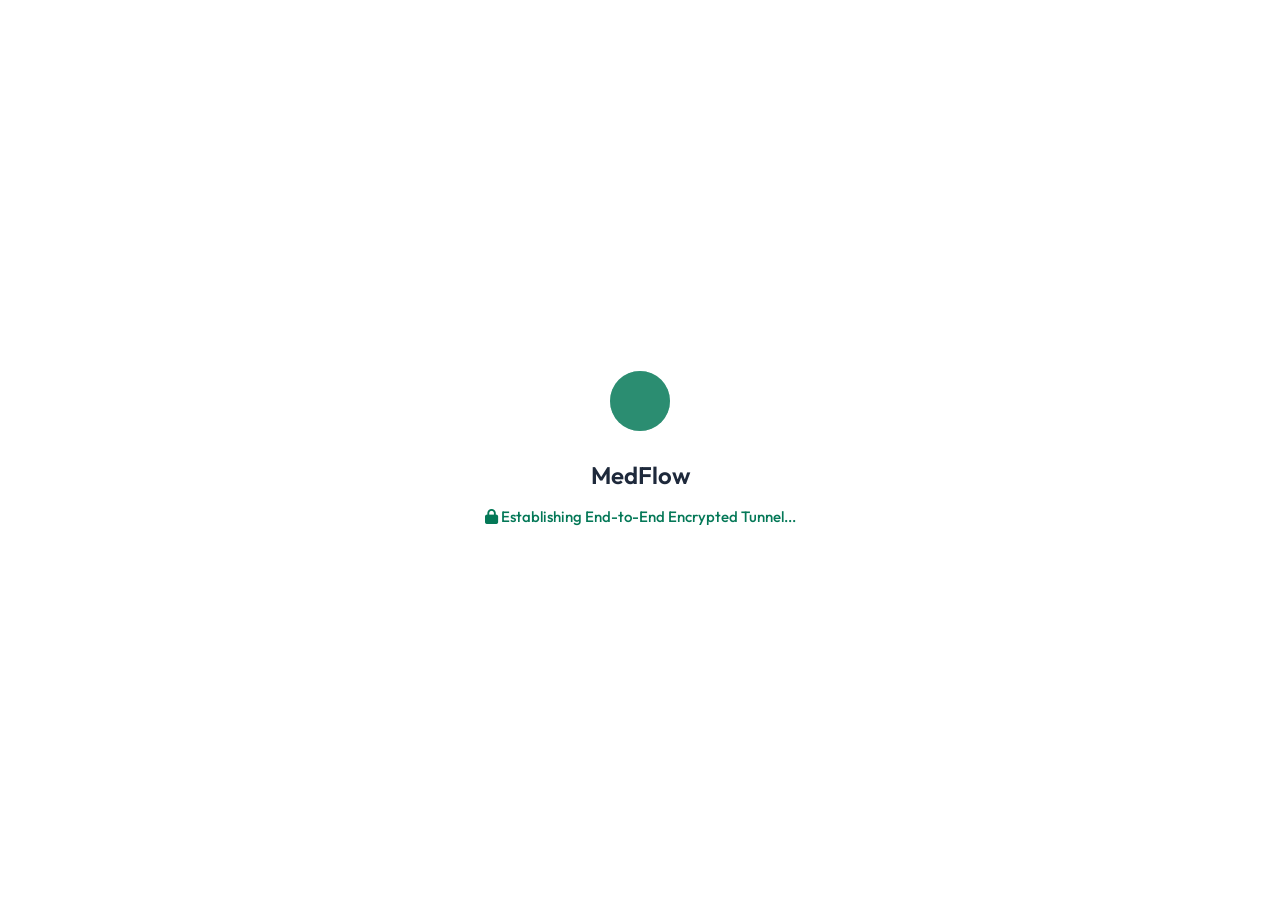
<file: index.html>
<!DOCTYPE html>
<html lang="en">

<head>
    <meta charset="UTF-8">
    <meta name="viewport" content="width=device-width, initial-scale=1.0">
    <title>MedFlow - Secure Patient Portal</title>
    <link rel="stylesheet" href="style.css">
    <link href="https://fonts.googleapis.com/css2?family=Outfit:wght@300;400;500;600;700&display=swap" rel="stylesheet">
    <link rel="stylesheet" href="https://cdnjs.cloudflare.com/ajax/libs/font-awesome/6.4.0/css/all.min.css">
</head>

<body>
    <!-- Global Loading Animation -->
    <div id="loading-screen" class="loading-overlay">
        <div class="spinner">
            <div class="double-bounce1"></div>
            <div class="double-bounce2"></div>
        </div>
        <h2>MedFlow</h2>
        <p class="secure-text"><i class="fa-solid fa-lock"></i> Establishing End-to-End Encrypted Tunnel...</p>
    </div>

    <!-- Notification Toast -->
    <div id="toast" class="toast hidden"></div>

    <div class="app-container">
        <!-- Header -->
        <header class="fade-in">
            <div class="logo">
                <i class="fa-solid fa-notes-medical"></i> MedFlow
            </div>
            <div id="user-controls" class="hidden slide-in-right flex-center">
                <div class="trust-badge mr-2"><i class="fa-solid fa-shield-halved"></i> HIPAA Compliant</div>
                <span id="current-user-display" class="user-badge"></span>
                <button id="logout-btn" class="btn btn-text">Logout</button>
            </div>
        </header>

        <!-- Login View -->
        <main id="view-login" class="view active fade-in-up">
            <div class="login-wrapper">
                <div class="login-left">
                    <h1>Seamless Care,<br>Intelligent Routing.</h1>
                    <p>Connect with the right specialist instantly. Our AI-driven platform ensures your health data
                        reaches the right doctor, securely and immediately.</p>
                    <div class="trust-indicators mt-2">
                        <span><i class="fa-solid fa-lock"></i> 256-bit Encryption</span>
                        <span><i class="fa-solid fa-user-doctor"></i> Verified Specialists</span>
                        <span><i class="fa-solid fa-bolt"></i> Instant Routing</span>
                    </div>
                </div>

                <div class="login-right">
                    <div class="login-card subtle-shadow">
                        <div class="login-tabs">
                            <button class="tab-btn active" data-tab="patient-login-form">Patient Portal</button>
                            <button class="tab-btn" data-tab="doctor-login-form">Doctor Portal</button>
                        </div>

                        <!-- Patient Login Form -->
                        <form id="patient-login-form" class="login-form active-form">
                            <div class="form-group">
                                <label>Patient ID / Email</label>
                                <input type="text" id="p-login-email" class="form-control" value="demo@patient.com"
                                    required>
                            </div>
                            <div class="form-group">
                                <label>Password</label>
                                <input type="password" id="p-login-pass" class="form-control" value="password123"
                                    required>
                            </div>
                            <button type="submit" class="btn btn-primary btn-full pulse-hover mt-1"><i
                                    class="fa-solid fa-arrow-right-to-bracket"></i> Login Securely</button>
                        </form>

                        <!-- Doctor Login Form -->
                        <form id="doctor-login-form" class="login-form hidden-form">
                            <div class="form-group">
                                <label>Provider ID</label>
                                <select id="d-login-email" class="form-control">
                                    <option value="dr_smith">Dr. Smith - Cardiology</option>
                                    <option value="dr_jones">Dr. Jones - General Medicine</option>
                                    <option value="dr_chen">Dr. Chen - Orthopedics</option>
                                    <option value="dr_patel">Dr. Patel - Dermatology</option>
                                    <option value="dr_williams">Dr. Williams - Pediatrics</option>
                                </select>
                            </div>
                            <div class="form-group">
                                <label>Secure PIN</label>
                                <input type="password" id="d-login-pass" class="form-control" value="doc123" required>
                            </div>
                            <button type="submit" class="btn btn-secondary btn-full pulse-hover mt-1"><i
                                    class="fa-solid fa-user-doctor"></i> Access Provider Dashboard</button>
                        </form>
                    </div>
                </div>
            </div>
        </main>

        <!-- Patient View -->
        <main id="view-patient" class="view hidden">
            <div class="dashboard-grid">

                <!-- New Request Form -->
                <div class="panel subtle-shadow fade-in-up flex-col" style="animation-delay: 0.1s;">
                    <div class="panel-header">
                        <h3><i class="fa-solid fa-stethoscope text-primary"></i> Describe Your Symptoms</h3>
                        <p class="text-sm text-muted">Your information is encrypted and routed to the best available
                            specialist.</p>
                    </div>
                    <form id="patient-request-form" class="flex-grow flex-col">
                        <div class="form-group">
                            <label>Primary Symptom</label>
                            <input type="text" id="p-type" class="form-control"
                                placeholder="e.g. Sharp chest pain, severe skin rash..." required>
                        </div>
                        <div class="form-group">
                            <label>Severity Level</label>
                            <div class="radio-group">
                                <label class="radio-btn"><input type="radio" name="priority" value="Low" checked>
                                    Mild</label>
                                <label class="radio-btn"><input type="radio" name="priority" value="Medium">
                                    Moderate</label>
                                <label class="radio-btn"><input type="radio" name="priority" value="High"> High</label>
                                <label class="radio-btn emergency"><input type="radio" name="priority"
                                        value="Emergency"> ER</label>
                            </div>
                        </div>
                        <div class="form-group flex-grow">
                            <label>Detailed Description</label>
                            <textarea id="p-desc" class="form-control h-full" rows="4"
                                placeholder="How long have you felt this way? Any other details?" required></textarea>
                        </div>

                        <!-- Media Upload Simulation -->
                        <div class="form-group mb-0">
                            <label>Secure Attachments <span class="badge-lock"><i class="fa-solid fa-lock"></i>
                                    E2EE</span></label>
                            <div class="upload-buttons">
                                <button type="button" class="btn btn-upload fade-bounce" data-type="image"><i
                                        class="fa-solid fa-image"></i> Photo</button>
                                <button type="button" class="btn btn-upload fade-bounce" data-type="audio"><i
                                        class="fa-solid fa-microphone"></i> Voice</button>
                                <button type="button" class="btn btn-upload fade-bounce" data-type="video"><i
                                        class="fa-solid fa-video"></i> Video</button>
                            </div>
                            <div id="attached-media" class="hidden mt-1">
                                <div class="attachment-pill">
                                    <i class="fa-solid fa-shield-check"></i> <span id="media-label">File</span> <i
                                        class="fa-solid fa-times remove-media"></i>
                                </div>
                            </div>
                        </div>

                        <!-- Encryption Overlay -->
                        <div id="encryption-overlay" class="encryption-status hidden">
                            <div class="lock-container"><i class="fa-solid fa-lock" id="lock-icon"></i></div>
                            <div class="enc-text">Securing payload via AES-256...</div>
                            <div class="progress-bar-container">
                                <div class="progress-bar"></div>
                            </div>
                        </div>

                        <button type="submit" class="btn btn-primary btn-full mt-2" id="submit-req-btn">
                            <i class="fa-solid fa-paper-plane"></i> Submit Securely
                        </button>
                    </form>
                </div>

                <!-- Patient Request History -->
                <div class="panel subtle-shadow fade-in-up flex-col" style="animation-delay: 0.2s;">
                    <div class="panel-header flex-between">
                        <div>
                            <h3><i class="fa-solid fa-clipboard-list text-primary"></i> My Active Queries</h3>
                        </div>
                        <button id="refresh-patient-btn" class="btn btn-icon-small"><i
                                class="fa-solid fa-rotate-right"></i></button>
                    </div>
                    <div id="patient-queries-list" class="queries-list flex-grow">
                        <!-- Populated by JS -->
                    </div>
                </div>

            </div>
        </main>

        <!-- Doctor View -->
        <main id="view-doctor" class="view hidden">
            <div class="dashboard-header subtle-shadow fade-in-up mb-2">
                <div class="doc-profile">
                    <div class="doc-avatar"><i class="fa-solid fa-user-doctor"></i></div>
                    <div>
                        <h2 id="doc-greeting">Welcome, Dr.</h2>
                        <span id="doc-specialty" class="badge-pill specialty-badge">Specialty</span>
                    </div>
                </div>
                <div class="stats-mini">
                    <div class="stat-box pulse-bg">
                        <span class="stat-num" id="doc-total-req">0</span>
                        <span class="stat-label">Pending Reviews</span>
                    </div>
                </div>
            </div>

            <div class="panel subtle-shadow fade-in-up" style="animation-delay: 0.1s;">
                <div class="panel-header flex-between mb-2">
                    <h3><i class="fa-solid fa-inbox text-primary"></i> Secure Patient Queue</h3>
                    <button id="refresh-doc-btn" class="btn btn-outline"><i class="fa-solid fa-arrows-rotate"></i> Sync
                        Data</button>
                </div>

                <div id="doctor-queue-list" class="queue-list grid-list">
                    <!-- Populated by JS -->
                </div>
            </div>
        </main>

    </div>

    <!-- Details Modal -->
    <div id="details-modal" class="modal hidden">
        <div class="modal-backdrop"></div>
        <div class="modal-content scale-in">
            <button class="close-modal"><i class="fa-solid fa-xmark"></i></button>
            <div class="modal-header">
                <span class="modal-id" id="modal-req-id">REQ-000</span>
                <span id="modal-status-badge"></span>
            </div>
            <h2 id="modal-title" class="mb-1">Query Details</h2>
            <div id="modal-body" class="modal-body-scroll"></div>

            <!-- Message / OP Booking Section -->
            <div id="interaction-zone" class="interaction-zone mt-2 hidden">
                <!-- Dynamically populated based on user type and status -->
            </div>

            <div id="modal-actions" class="modal-footer mt-2"></div>
        </div>
    </div>

    <!-- The actual Google Sheets saving logic and frontend DB -->
    <script src="app.js"></script>
</body>

</html>
</file>
<file: style.css>
/* Reset & Variables */
:root {
    /* Calming, clinical color palette */
    --primary: #047857;
    /* Emerald green - Trust, Health */
    --primary-hover: #059669;
    --primary-light: #d1fae5;
    --secondary: #2563eb;
    /* Deep Blue - Professionalism */
    --secondary-hover: #1d4ed8;
    --danger: #ef4444;
    /* Softer red */
    --danger-light: #fee2e2;
    --warning: #f59e0b;
    --warning-light: #fef3c7;
    --bg-color: #f8fafc;
    /* Very light gray/blue off-white */
    --surface: #ffffff;
    --text-dark: #1e293b;
    --text-muted: #64748b;
    --border: #e2e8f0;
    --shadow-soft: 0 4px 20px -5px rgba(0, 0, 0, 0.05);
    /* Softer shadow */
    --shadow-hover: 0 10px 25px -5px rgba(0, 0, 0, 0.1);
}

* {
    box-sizing: border-box;
    margin: 0;
    padding: 0;
    font-family: 'Outfit', sans-serif;
}

body {
    background-color: var(--bg-color);
    color: var(--text-dark);
    line-height: 1.6;
    overflow-x: hidden;
}

.app-container {
    max-width: 1200px;
    margin: 0 auto;
    padding: 0 20px 40px;
}

/* Typography & Utils */
h1,
h2,
h3 {
    color: var(--text-dark);
    font-weight: 600;
}

.hidden {
    display: none !important;
}

.mt-1 {
    margin-top: 10px;
}

.mt-2 {
    margin-top: 20px;
}

.mb-0 {
    margin-bottom: 0px !important;
}

.mb-1 {
    margin-bottom: 10px;
}

.mb-2 {
    margin-bottom: 20px;
}

.mr-2 {
    margin-right: 20px;
}

.flex-between {
    display: flex;
    justify-content: space-between;
    align-items: center;
}

.flex-center {
    display: flex;
    align-items: center;
}

.flex-col {
    display: flex;
    flex-direction: column;
}

.flex-grow {
    flex-grow: 1;
}

.h-full {
    height: 100%;
    min-height: 120px;
}

.text-primary {
    color: var(--primary);
}

.text-sm {
    font-size: 14px;
}

.text-muted {
    color: var(--text-muted);
}

/* Loading Animation */
.loading-overlay {
    position: fixed;
    top: 0;
    left: 0;
    width: 100%;
    height: 100%;
    background: var(--surface);
    z-index: 9999;
    display: flex;
    flex-direction: column;
    justify-content: center;
    align-items: center;
    transition: opacity 0.5s ease;
}

.spinner {
    width: 60px;
    height: 60px;
    position: relative;
    margin-bottom: 25px;
}

.double-bounce1,
.double-bounce2 {
    width: 100%;
    height: 100%;
    border-radius: 50%;
    background-color: var(--primary);
    opacity: 0.6;
    position: absolute;
    top: 0;
    left: 0;
    animation: sk-bounce 2.0s infinite ease-in-out;
}

.double-bounce2 {
    animation-delay: -1.0s;
}

@keyframes sk-bounce {

    0%,
    100% {
        transform: scale(0.0)
    }

    50% {
        transform: scale(1.0)
    }
}

.secure-text {
    color: var(--primary);
    font-weight: 500;
    margin-top: 10px;
    font-size: 15px;
}

/* Toast */
.toast {
    position: fixed;
    bottom: 30px;
    left: 50%;
    transform: translateX(-50%) translateY(100px);
    background: #1e293b;
    color: white;
    padding: 14px 28px;
    border-radius: 30px;
    font-weight: 500;
    font-size: 15px;
    z-index: 1000;
    box-shadow: 0 10px 25px rgba(0, 0, 0, 0.2);
    transition: transform 0.4s cubic-bezier(0.175, 0.885, 0.32, 1.275);
    display: flex;
    gap: 10px;
    align-items: center;
}

.toast.show {
    transform: translateX(-50%) translateY(0);
}

/* Header */
header {
    display: flex;
    justify-content: space-between;
    align-items: center;
    padding: 30px 0 40px 0;
}

.logo {
    font-size: 28px;
    font-weight: 700;
    color: var(--primary);
    display: flex;
    align-items: center;
    gap: 12px;
    letter-spacing: -0.5px;
}

.logo span {
    color: var(--text-dark);
    font-weight: 400;
}

.user-badge {
    background: var(--surface);
    border: 1px solid var(--border);
    padding: 8px 18px;
    border-radius: 20px;
    font-size: 14px;
    font-weight: 500;
    display: inline-flex;
    align-items: center;
    gap: 8px;
    box-shadow: var(--shadow-soft);
}

.trust-badge {
    font-size: 13px;
    font-weight: 600;
    color: var(--primary);
    border: 1px solid var(--primary-light);
    background: #f0fdf4;
    padding: 6px 12px;
    border-radius: 20px;
}

/* Login */
.login-wrapper {
    display: flex;
    gap: 60px;
    align-items: center;
    min-height: 65vh;
}

.login-left {
    flex: 1.2;
    padding-right: 20px;
}

.login-left h1 {
    font-size: 3.5rem;
    line-height: 1.1;
    margin-bottom: 24px;
    color: var(--primary);
    letter-spacing: -1px;
}

.login-left p {
    font-size: 1.1rem;
    color: var(--text-muted);
    line-height: 1.7;
}

.trust-indicators {
    display: flex;
    gap: 20px;
    color: var(--text-muted);
    font-size: 14px;
    font-weight: 500;
}

.trust-indicators span i {
    color: var(--primary);
    margin-right: 5px;
}

.login-right {
    flex: 0.8;
    min-width: 400px;
}

@media(max-width: 900px) {
    .login-wrapper {
        flex-direction: column;
    }

    .login-left {
        text-align: center;
    }

    .trust-indicators {
        justify-content: center;
        flex-wrap: wrap;
    }

    .login-right {
        width: 100%;
        min-width: auto;
    }
}

.login-card {
    background: var(--surface);
    border-radius: 24px;
    padding: 40px;
}

.login-tabs {
    display: flex;
    margin-bottom: 30px;
    border-bottom: 2px solid var(--border);
}

.tab-btn {
    flex: 1;
    background: none;
    border: none;
    padding: 12px;
    font-size: 16px;
    font-weight: 600;
    color: var(--text-muted);
    cursor: pointer;
    border-bottom: 3px solid transparent;
    margin-bottom: -2px;
    transition: 0.2s;
}

.tab-btn.active {
    color: var(--primary);
    border-bottom-color: var(--primary);
}

/* Panels */
.subtle-shadow {
    background: var(--surface);
    border-radius: 24px;
    padding: 35px;
    box-shadow: var(--shadow-soft);
    border: 1px solid rgba(226, 232, 240, 0.8);
}

.panel-header {
    margin-bottom: 20px;
}

.dashboard-grid {
    display: grid;
    grid-template-columns: 1fr 1fr;
    gap: 30px;
    align-items: stretch;
}

@media (max-width: 850px) {
    .dashboard-grid {
        grid-template-columns: 1fr;
    }
}

.dashboard-header {
    display: flex;
    justify-content: space-between;
    align-items: center;
}

.doc-profile {
    display: flex;
    align-items: center;
    gap: 20px;
}

.doc-avatar {
    width: 64px;
    height: 64px;
    border-radius: 20px;
    background: var(--primary-light);
    color: var(--primary);
    display: flex;
    justify-content: center;
    align-items: center;
    font-size: 28px;
}

.stats-mini .stat-box {
    background: var(--primary-light);
    color: var(--primary);
    padding: 15px 30px;
    border-radius: 20px;
    text-align: center;
    border: 1px solid #10b98133;
}

.stat-num {
    display: block;
    font-size: 32px;
    font-weight: 700;
    line-height: 1;
    margin-bottom: 5px;
}

.stat-label {
    font-size: 12px;
    font-weight: 600;
    text-transform: uppercase;
    letter-spacing: 1px;
}

/* Forms & Buttons */
.form-group {
    margin-bottom: 20px;
    text-align: left;
}

.form-group label {
    display: block;
    margin-bottom: 8px;
    font-weight: 500;
    font-size: 14px;
    color: var(--text-dark);
}

.form-control {
    width: 100%;
    padding: 14px 18px;
    border: 1px solid var(--border);
    border-radius: 14px;
    background: #f8fafc;
    font-size: 15px;
    transition: all 0.2s ease;
}

.form-control:focus {
    outline: none;
    border-color: var(--primary);
    background: #fff;
    box-shadow: 0 0 0 4px var(--primary-light);
}

.radio-group {
    display: flex;
    gap: 10px;
}

.radio-btn {
    flex: 1;
    padding: 12px 10px;
    text-align: center;
    border: 1px solid var(--border);
    border-radius: 12px;
    cursor: pointer;
    transition: 0.2s;
    font-size: 14px;
    font-weight: 500;
    background: #fff;
}

.radio-btn:hover {
    border-color: var(--primary);
    background: var(--primary-light);
}

.radio-btn input {
    display: none;
}

.radio-btn:has(input:checked) {
    background: var(--primary);
    color: white;
    border-color: var(--primary);
}

.radio-btn.emergency:has(input:checked) {
    background: var(--danger);
    border-color: var(--danger);
}

.btn {
    padding: 14px 28px;
    border-radius: 14px;
    border: none;
    font-weight: 600;
    cursor: pointer;
    transition: all 0.2s cubic-bezier(0.4, 0, 0.2, 1);
    display: inline-flex;
    align-items: center;
    gap: 10px;
    font-size: 15px;
    justify-content: center;
    letter-spacing: 0.3px;
}

.btn-primary {
    background: var(--primary);
    color: white;
}

.btn-primary:hover {
    background: var(--primary-hover);
    transform: translateY(-2px);
    box-shadow: 0 6px 15px rgba(4, 120, 87, 0.2);
}

.btn-secondary {
    background: var(--secondary);
    color: white;
}

.btn-secondary:hover {
    background: var(--secondary-hover);
    transform: translateY(-2px);
    box-shadow: 0 6px 15px rgba(37, 99, 235, 0.2);
}

.btn-outline {
    background: transparent;
    border: 2px solid var(--border);
    color: var(--text-dark);
}

.btn-outline:hover {
    border-color: var(--primary);
    color: var(--primary);
    background: var(--primary-light);
}

.btn-text {
    background: transparent;
    color: var(--text-muted);
}

.btn-text:hover {
    color: var(--danger);
    background: var(--danger-light);
}

.btn-full {
    width: 100%;
}

.btn-upload {
    background: #f8fafc;
    color: var(--text-dark);
    border: 2px dashed #cbd5e1;
    flex: 1;
}

.btn-upload:hover {
    border-color: var(--primary);
    color: var(--primary);
    background: var(--primary-light);
    border-style: solid;
}

.btn-icon-small {
    width: 40px;
    height: 40px;
    border-radius: 50%;
    background: #f1f5f9;
    display: flex;
    justify-content: center;
    align-items: center;
    color: var(--text-muted);
    cursor: pointer;
    border: none;
    transition: 0.2s;
    font-size: 16px;
}

.btn-icon-small:hover {
    background: var(--primary-light);
    color: var(--primary);
    transform: rotate(180deg);
}

.upload-buttons {
    display: flex;
    gap: 12px;
}

/* Badges & Media */
.badge-pill {
    display: inline-flex;
    align-items: center;
    gap: 6px;
    padding: 6px 14px;
    border-radius: 20px;
    font-size: 13px;
    font-weight: 600;
    border: 1px solid transparent;
}

.specialty-badge {
    background: var(--primary-light);
    color: var(--primary);
}

.status-Assigned {
    background: #fef3c7;
    color: #b45309;
    border-color: #fde68a;
}

.status-InProgress {
    background: #dbeafe;
    color: #1d4ed8;
    border-color: #bfdbfe;
}

.status-AwaitingResponse {
    background: #e0e7ff;
    color: #4338ca;
    border-color: #c7d2fe;
    animation: pulse-soft 2s infinite;
}

.status-Completed {
    background: #dcfce7;
    color: #15803d;
    border-color: #bbf7d0;
}

.status-Escalated {
    background: var(--danger-light);
    color: var(--danger);
    border-color: #fecaca;
    animation: pulse-danger 2s infinite;
}

.badge-lock {
    font-size: 11px;
    background: #ecfdf5;
    color: var(--primary);
    padding: 2px 8px;
    border-radius: 10px;
    margin-left: 5px;
    border: 1px solid #a7f3d0;
}

.attachment-pill {
    display: inline-flex;
    align-items: center;
    gap: 8px;
    background: #f0fdf4;
    border: 1px solid #bbf7d0;
    color: #166534;
    padding: 10px 18px;
    border-radius: 12px;
    font-size: 14px;
    font-weight: 500;
}

.remove-media {
    cursor: pointer;
    color: var(--danger);
    margin-left: 10px;
    transition: 0.2s;
}

.remove-media:hover {
    transform: scale(1.2);
}

/* Lists & Cards */
.queries-list {
    display: flex;
    flex-direction: column;
    gap: 16px;
    max-height: 500px;
    overflow-y: auto;
    padding-right: 8px;
}

.queries-list::-webkit-scrollbar {
    width: 6px;
}

.queries-list::-webkit-scrollbar-thumb {
    background: #cbd5e1;
    border-radius: 3px;
}

.grid-list {
    display: grid;
    grid-template-columns: repeat(auto-fill, minmax(340px, 1fr));
    gap: 24px;
}

.req-card {
    background: var(--surface);
    border: 1px solid var(--border);
    border-radius: 20px;
    padding: 24px;
    cursor: pointer;
    transition: all 0.2s;
    position: relative;
    overflow: hidden;
    box-shadow: 0 2px 10px rgba(0, 0, 0, 0.02);
}

.req-card::before {
    content: "";
    position: absolute;
    left: 0;
    top: 0;
    bottom: 0;
    width: 5px;
    background: var(--border);
    transition: 0.2s;
}

.req-card:hover {
    transform: translateY(-4px);
    box-shadow: var(--shadow-hover);
    border-color: #cbd5e1;
}

.req-card:hover::before {
    background: var(--primary);
}

.req-card.escalated::before {
    background: var(--danger);
}

.req-card.awaiting::before {
    background: #6366f1;
}

.req-header {
    display: flex;
    justify-content: space-between;
    margin-bottom: 15px;
    align-items: flex-start;
    gap: 10px;
}

.req-title {
    font-weight: 600;
    font-size: 17px;
    color: var(--text-dark);
    margin-bottom: 4px;
    line-height: 1.3;
}

.req-id {
    font-size: 12px;
    color: var(--text-muted);
    font-family: monospace;
    background: #f1f5f9;
    padding: 2px 6px;
    border-radius: 4px;
}

.req-meta {
    display: flex;
    gap: 15px;
    font-size: 13.5px;
    color: var(--text-muted);
    margin-bottom: 12px;
    font-weight: 500;
}

.req-meta i {
    color: var(--text-muted);
}

.req-desc-preview {
    font-size: 14.5px;
    color: #475569;
    display: -webkit-box;
    -webkit-line-clamp: 2;
    -webkit-box-orient: vertical;
    overflow: hidden;
    margin-bottom: 15px;
    line-height: 1.5;
    background: #f8fafc;
    padding: 10px 12px;
    border-radius: 8px;
    border: 1px solid #f1f5f9;
}

/* Encryption Overlay */
.encryption-status {
    background: #0f172a;
    color: white;
    padding: 20px;
    border-radius: 14px;
    margin-top: 15px;
    text-align: center;
    position: relative;
    overflow: hidden;
    border: 1px solid #334155;
}

.lock-container {
    font-size: 32px;
    color: #34d399;
    margin-bottom: 10px;
}

.enc-text {
    font-family: monospace;
    font-size: 14px;
    color: #94a3b8;
}

.progress-bar-container {
    width: 100%;
    height: 4px;
    background: #334155;
    border-radius: 2px;
    margin-top: 15px;
    overflow: hidden;
}

.progress-bar {
    height: 100%;
    background: #34d399;
    width: 0%;
    transition: width 0.1s linear;
}

/* Modal & Messaging */
.modal {
    position: fixed;
    top: 0;
    left: 0;
    width: 100%;
    height: 100%;
    z-index: 1000;
    display: flex;
    justify-content: center;
    align-items: center;
}

.modal-backdrop {
    position: absolute;
    width: 100%;
    height: 100%;
    background: rgba(15, 23, 42, 0.5);
    backdrop-filter: blur(5px);
}

.modal-content {
    position: relative;
    width: 90%;
    max-width: 650px;
    background: var(--surface);
    border-radius: 24px;
    padding: 35px;
    box-shadow: 0 25px 50px -12px rgba(0, 0, 0, 0.3);
    z-index: 1001;
    display: flex;
    flex-direction: column;
    max-height: 90vh;
    border: 1px solid rgba(255, 255, 255, 0.2);
}

.modal-body-scroll {
    overflow-y: auto;
    padding-right: 15px;
    margin-right: -15px;
}

.close-modal {
    position: absolute;
    top: 25px;
    right: 25px;
    background: #f1f5f9;
    border: none;
    width: 36px;
    height: 36px;
    border-radius: 50%;
    font-size: 18px;
    cursor: pointer;
    color: var(--text-muted);
    transition: 0.2s;
}

.close-modal:hover {
    background: #e2e8f0;
    color: var(--danger);
    transform: rotate(90deg);
}

.modal-header {
    display: flex;
    justify-content: space-between;
    align-items: center;
    margin-bottom: 20px;
    padding-right: 40px;
}

.info-block {
    background: #f8fafc;
    padding: 20px;
    border-radius: 16px;
    border: 1px solid var(--border);
    margin-bottom: 20px;
}

.info-block p {
    margin-bottom: 0;
}

.interaction-zone {
    background: #fff;
    border: 2px solid var(--primary-light);
    border-radius: 16px;
    padding: 20px;
    margin-top: 20px;
}

.message-box {
    background: #f0fdf4;
    border-left: 4px solid var(--primary);
    padding: 15px 20px;
    border-radius: 8px 16px 16px 8px;
    margin-bottom: 15px;
}

.message-header {
    font-size: 13px;
    font-weight: 600;
    color: var(--primary);
    margin-bottom: 5px;
    display: flex;
    gap: 8px;
    align-items: center;
}

.message-content {
    color: var(--text-dark);
    font-size: 15px;
    line-height: 1.5;
}

/* Timeline */
.timeline {
    margin-top: 25px;
    position: relative;
    background: #f8fafc;
    padding: 20px;
    border-radius: 16px;
    border: 1px solid var(--border);
}

.timeline::before {
    content: "";
    position: absolute;
    left: 31px;
    top: 30px;
    bottom: 30px;
    width: 2px;
    background: #e2e8f0;
}

.timeline-item {
    position: relative;
    padding-left: 45px;
    margin-bottom: 24px;
}

.timeline-item:last-child {
    margin-bottom: 0;
}

.timeline-item::before {
    content: "";
    position: absolute;
    left: 6px;
    top: 4px;
    width: 14px;
    height: 14px;
    border-radius: 50%;
    background: var(--primary);
    outline: 4px solid background;
    border: 2px solid white;
}

.ti-time {
    font-size: 12px;
    color: var(--text-muted);
    font-weight: 600;
    margin-bottom: 4px;
    letter-spacing: 0.5px;
}

.ti-action {
    font-weight: 600;
    font-size: 15px;
    color: var(--text-dark);
}

.ti-note {
    font-size: 14px;
    color: #475569;
    margin-top: 6px;
    background: white;
    padding: 8px 12px;
    border-radius: 8px;
    border: 1px solid #e2e8f0;
    display: inline-block;
}

/* Animations */
@keyframes fadeInUp {
    from {
        opacity: 0;
        transform: translateY(20px);
    }

    to {
        opacity: 1;
        transform: translateY(0);
    }
}

.fade-in-up {
    animation: fadeInUp 0.6s cubic-bezier(0.16, 1, 0.3, 1) forwards;
    opacity: 0;
}

@keyframes fadeIn {
    from {
        opacity: 0;
    }

    to {
        opacity: 1;
    }
}

.fade-in {
    animation: fadeIn 0.8s ease forwards;
    opacity: 0;
}

@keyframes slideInRight {
    from {
        opacity: 0;
        transform: translateX(20px);
    }

    to {
        opacity: 1;
        transform: translateX(0);
    }
}

.slide-in-right {
    animation: slideInRight 0.5s ease forwards;
    opacity: 0;
}

@keyframes scaleIn {
    from {
        opacity: 0;
        transform: scale(0.95);
    }

    to {
        opacity: 1;
        transform: scale(1);
    }
}

.scale-in {
    animation: scaleIn 0.3s cubic-bezier(0.34, 1.56, 0.64, 1);
}

@keyframes pulse-danger {
    0% {
        box-shadow: 0 0 0 0 rgba(239, 68, 68, 0.4);
    }

    70% {
        box-shadow: 0 0 0 10px rgba(239, 68, 68, 0);
    }

    100% {
        box-shadow: 0 0 0 0 rgba(239, 68, 68, 0);
    }
}

@keyframes pulse-soft {
    0% {
        box-shadow: 0 0 0 0 rgba(99, 102, 241, 0.3);
    }

    70% {
        box-shadow: 0 0 0 8px rgba(99, 102, 241, 0);
    }

    100% {
        box-shadow: 0 0 0 0 rgba(99, 102, 241, 0);
    }
}
</file>
